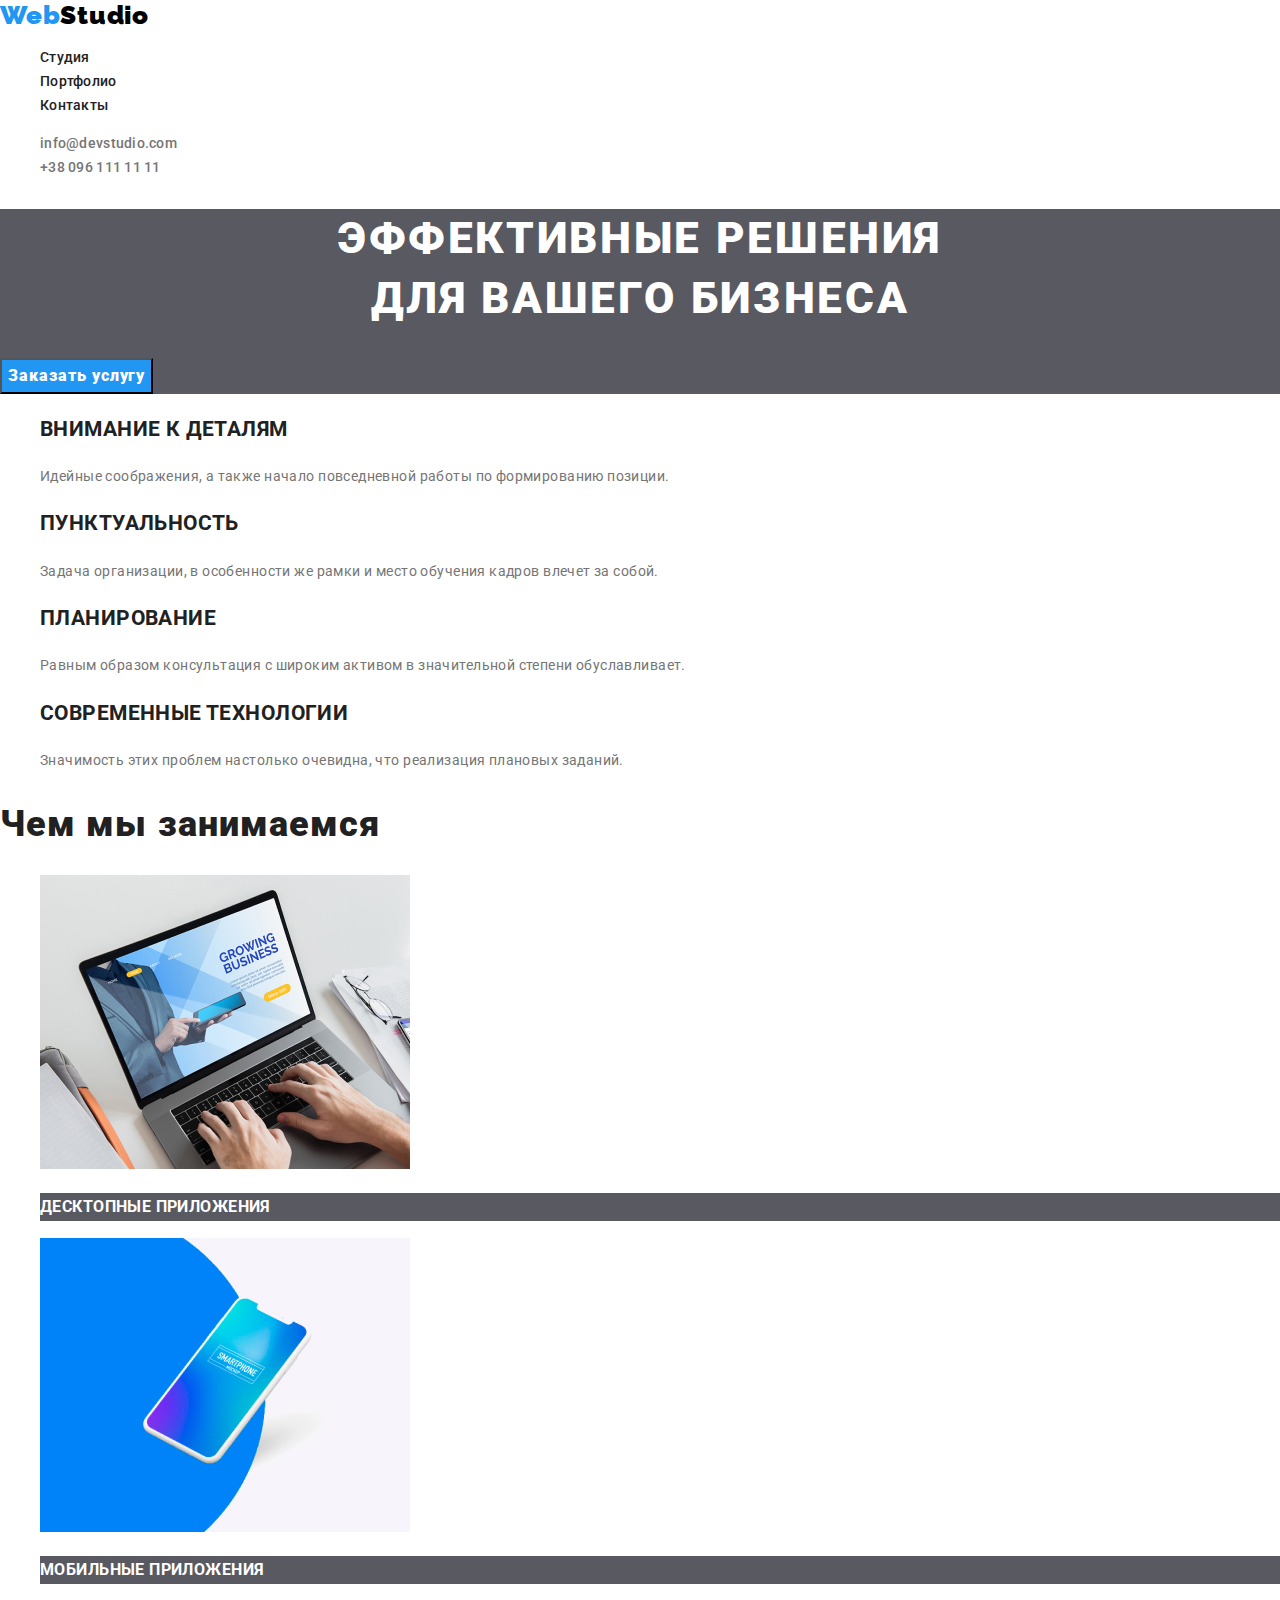
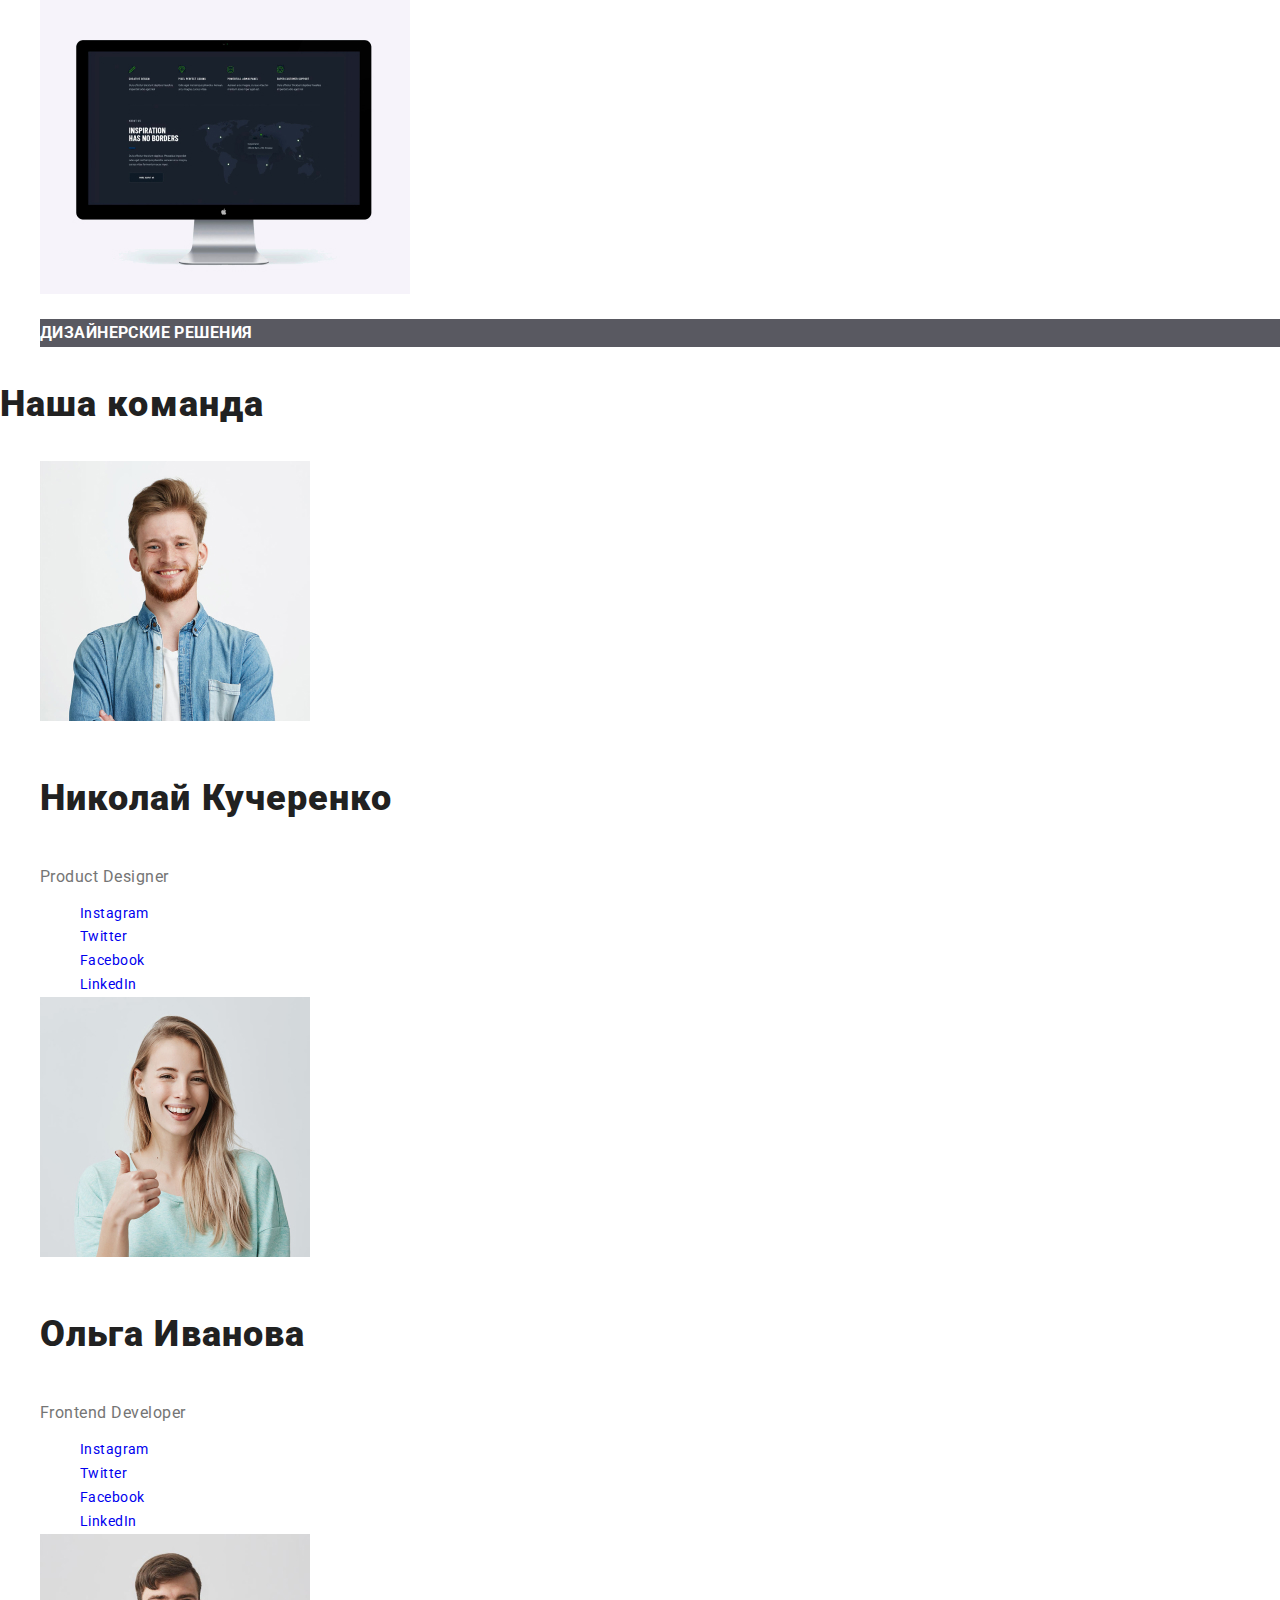
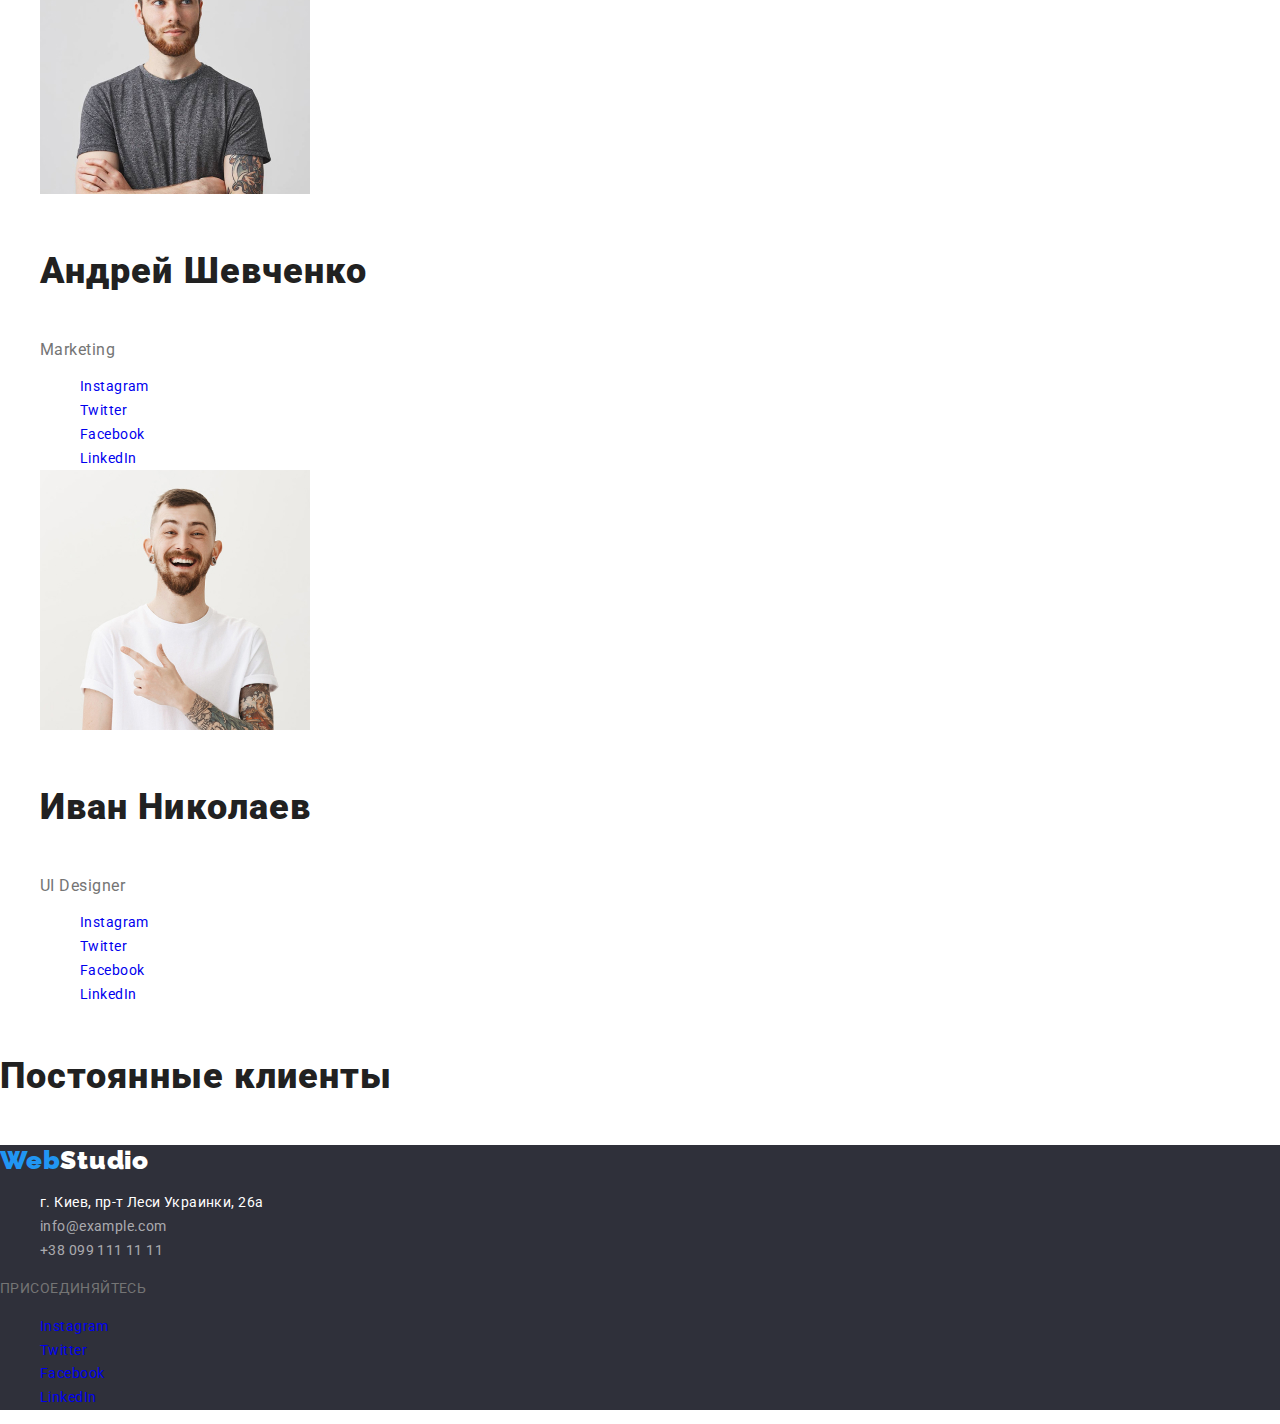
<file: index.html>
<!DOCTYPE html>
<html lang="ru">
  <head>
    <meta charset="UTF-8" />
    <meta name="viewport" content="width=device-width, initial-scale=1.0" />
    <meta http-equiv="X-UA-Compatible" content="ie=edge" />
    <title>WebStudio</title>
    <link rel="stylesheet" href="./CSS/normalize.css" />
    <link
      href="https://fonts.googleapis.com/css2?family=Raleway:wght@700&family=Roboto:wght@400;500;700;900&display=swap"
      rel="stylesheet"
    />
    <link rel="stylesheet" href="./CSS/styles.css" />
  </head>

  <body>
    <!--Шапка сайта-->
    <header class="page-haeder">
      <a href="./index.html" class="log-ty"
        ><span class="logo">Web</span><span class="logotype">Studio</span></a
      >
      <nav class="navigation">
        <ul class="site-nav list">
          <li class="nav-item">
            <a href="./index.html" class="nav-link">Студия</a>
          </li>
          <li class="nav-item">
            <a href="./portfolio.html" class="nav-link">Портфолио</a>
          </li>
          <li class="nav-item"><a href="" class="nav-link">Контакты</a></li>
        </ul>
      </nav>
      <ul class="contacts list">
        <li>
          <a href="mailto:info@devstudio.com" class="contacts-link"
            >info@devstudio.com</a
          >
        </li>
        <li>
          <a href="tel:+380961111111" class="contacts-link"
            >+38 096 111 11 11</a
          >
        </li>
      </ul>
    </header>

    <main>
      <!--Герой-->
      <section class="hero">
        <div>
          <h1 class="hero-title">
            Эффективные решения <br />
            для вашего бизнеса
          </h1>
          <button class="hero-btn">Заказать услугу</button>
        </div>
      </section>

      <!--Преимущества-->
      <section class="section">
        <div>
          <ul class="features list">
            <li>
              <h2 class="title white-title">ВНИМАНИЕ К ДЕТАЛЯМ</h2>
              <p class="features-discription">
                Идейные соображения, а также начало повседневной работы по
                формированию позиции.
              </p>
            </li>
            <li>
              <h2 class="title white-title">ПУНКТУАЛЬНОСТЬ</h2>
              <p class="features-discription">
                Задача организации, в особенности же рамки и место обучения
                кадров влечет за собой.
              </p>
            </li>
            <li>
              <h2 class="title white-title">ПЛАНИРОВАНИЕ</h2>
              <p class="features-discription">
                Равным образом консультация с широким активом в значительной
                степени обуславливает.
              </p>
            </li>
            <li>
              <h2 class="title white-title">СОВРЕМЕННЫЕ ТЕХНОЛОГИИ</h2>
              <p class="features-discription">
                Значимость этих проблем настолько очевидна, что реализация
                плановых заданий.
              </p>
            </li>
          </ul>
        </div>
      </section>

      <!--Чем мы занимаемся-->
      <section class="section">
        <div>
          <h2 class="section-title">Чем мы занимаемся</h2>
          <ul class="list">
            <li>
              <img src="./images/img.jpg" width="370" height="294" alt="" />
              <h3 class="title">ДЕСКТОПНЫЕ ПРИЛОЖЕНИЯ</h3>
            </li>
            <li>
              <img src="./images/box.jpg" width="370" height="294" alt="" />
              <h3 class="title">МОБИЛЬНЫЕ ПРИЛОЖЕНИЯ</h3>
            </li>
            <li>
              <img src="./images/img1.jpg" width="370" height="294" alt="" />
              <h3 class="title">ДИЗАЙНЕРСКИЕ РЕШЕНИЯ</h3>
            </li>
          </ul>
        </div>
      </section>

      <!--Наша команда-->
      <section class="section">
        <h3 class="section-title">Наша команда</h3>
        <ul class="teams list">
          <li>
            <img src="./images/Nikolay.jpg" width="270" height="260" alt="" />
            <h4 class="section-title">Николай Кучеренко</h4>
            <p class="teams-profes">Product Designer</p>
            <ul class="social list">
              <li class="social-item">
                <a
                  href="#"
                  class="social-link"
                  target="_blank"
                  rel="noopener noreferrer"
                  aria-label="ссылка на Инстаграм"
                  >Instagram</a
                >
              </li>
              <li class="social-item">
                <a
                  href="#"
                  class="social-link"
                  target="_blank"
                  rel="noopener noreferrer"
                  aria-label="ссылка на Твиттер"
                  >Twitter</a
                >
              </li>
              <li class="social-item">
                <a
                  href="#"
                  class="social-link"
                  target="_blank"
                  rel="noopener noreferrer"
                  aria-label="ссылка на Фэйсбук"
                  >Facebook</a
                >
              </li>
              <li class="social-item">
                <a
                  href="#"
                  class="social-link"
                  target="_blank"
                  rel="noopener noreferrer"
                  aria-label="ссылка на ЛинкедИн"
                  >LinkedIn</a
                >
              </li>
            </ul>
          </li>
          <li>
            <img src="./images/Olga.jpg" width="270" height="260" alt="" />
            <h4 class="section-title">Ольга Иванова</h4>
            <p class="teams-profes">Frontend Developer</p>
            <ul class="social list">
              <li class="social-item">
                <a
                  href="#"
                  class="social-link"
                  target="_blank"
                  rel="noopener noreferrer"
                  aria-label="ссылка на Инстаграм"
                  >Instagram</a
                >
              </li>
              <li class="social-item">
                <a
                  href="#"
                  target="_blank"
                  class="social-link"
                  rel="noopener noreferrer"
                  aria-label="ссылка на Твиттер"
                  >Twitter</a
                >
              </li>
              <li class="social-item">
                <a
                  href="#"
                  target="_blank"
                  class="social-link"
                  rel="noopener noreferrer"
                  aria-label="ссылка на Фэйсбук"
                  >Facebook</a
                >
              </li>
              <li class="social-item">
                <a
                  href="#"
                  class="social-link"
                  target="_blank"
                  rel="noopener noreferrer"
                  aria-label="ссылка на ЛинкедИн"
                  >LinkedIn</a
                >
              </li>
            </ul>
          </li>
          <li>
            <img src="./images/Andrey.jpg" width="270" height="260" alt="" />
            <h4 class="section-title">Андрей Шевченко</h4>
            <p class="teams-profes">Marketing</p>
            <ul class="social list">
              <li class="social-item">
                <a
                  href="#"
                  class="social-link"
                  target="_blank"
                  rel="noopener noreferrer"
                  aria-label="ссылка на Инстаграм"
                  >Instagram</a
                >
              </li>
              <li class="social-item">
                <a
                  href="#"
                  class="social-link"
                  target="_blank"
                  rel="noopener noreferrer"
                  aria-label="ссылка на Твиттер"
                  >Twitter</a
                >
              </li>
              <li class="social-item">
                <a
                  href="#"
                  class="social-link"
                  target="_blank"
                  rel="noopener noreferrer"
                  aria-label="ссылка на Фэйсбук"
                  >Facebook</a
                >
              </li>
              <li class="social-item">
                <a
                  href="#"
                  class="social-link"
                  target="_blank"
                  rel="noopener noreferrer"
                  aria-label="ссылка на ЛинкедИн"
                  >LinkedIn</a
                >
              </li>
            </ul>
          </li>
          <li>
            <img src="./images/Ivan.jpg" width="270" height="260" alt="" />
            <h4 class="section-title">Иван Николаев</h4>
            <p class="teams-profes">UI Designer</p>
            <ul class="social list">
              <li class="social-item">
                <a
                  href="#"
                  class="social-link"
                  target="_blank"
                  rel="noopener noreferrer"
                  aria-label="ссылка на Инстаграм"
                  >Instagram</a
                >
              </li>
              <li class="social-item">
                <a
                  href="#"
                  class="social-link"
                  target="_blank"
                  rel="noopener noreferrer"
                  aria-label="ссылка на Твиттер"
                  >Twitter</a
                >
              </li>
              <li class="social-item">
                <a
                  href="#"
                  class="social-link"
                  target="_blank"
                  rel="noopener noreferrer"
                  aria-label="ссылка на Фэйсбук"
                  >Facebook</a
                >
              </li>
              <li class="social-item">
                <a
                  href="#"
                  class="social-link"
                  target="_blank"
                  rel="noopener noreferrer"
                  aria-label="ссылка на ЛинкедИн"
                  >LinkedIn</a
                >
              </li>
            </ul>
          </li>
        </ul>
      </section>

      <!--Клиенты-->
      <section class="section">
        <h4 class="section-title">Постоянные клиенты</h4>
      </section>
    </main>

    <!--Футер-->
    <footer class="footer">
      <a href="./index.html" class="log-ty"
        ><span class="logo">Web</span
        ><span class="logotype white-logo">Studio</span></a
      >
      <address>
        <ul class="address-contact list">
          <li class="address-contact-item">
            <a href="" class="address-link">г. Киев, пр-т Леси Украинки, 26a</a>
          </li>
          <li class="address-contact-item">
            <a href="mailto:info@example.com" class="address-link contact"
              >info@example.com</a
            >
          </li>
          <li class="address-contact-item">
            <a href="tel:+380991111111" class="address-link contact"
              >+38 099 111 11 11</a
            >
          </li>
        </ul>
      </address>

      <span>ПРИСОЕДИНЯЙТЕСЬ</span>
      <ul class="social list">
        <li class="social-item">
          <a
            href="#"
            class="social-link"
            target="_blank"
            rel="noopener noreferrer"
            aria-label="ссылка на Инстаграм"
            >Instagram</a
          >
        </li>
        <li class="social-item">
          <a
            href="#"
            class="social-link"
            target="_blank"
            rel="noopener noreferrer"
            aria-label="ссылка на Твиттер"
            >Twitter</a
          >
        </li>
        <li class="social-item">
          <a
            href="#"
            class="social-link"
            target="_blank"
            rel="noopener noreferrer"
            aria-label="ссылка на Фэйсбук"
            >Facebook</a
          >
        </li>
        <li class="social-item">
          <a
            href="#"
            class="social-link"
            target="_blank"
            rel="noopener noreferrer"
            aria-label="ссылка на ЛинкедИн"
            >LinkedIn</a
          >
        </li>
      </ul>
    </footer>
  </body>
</html>
</file>
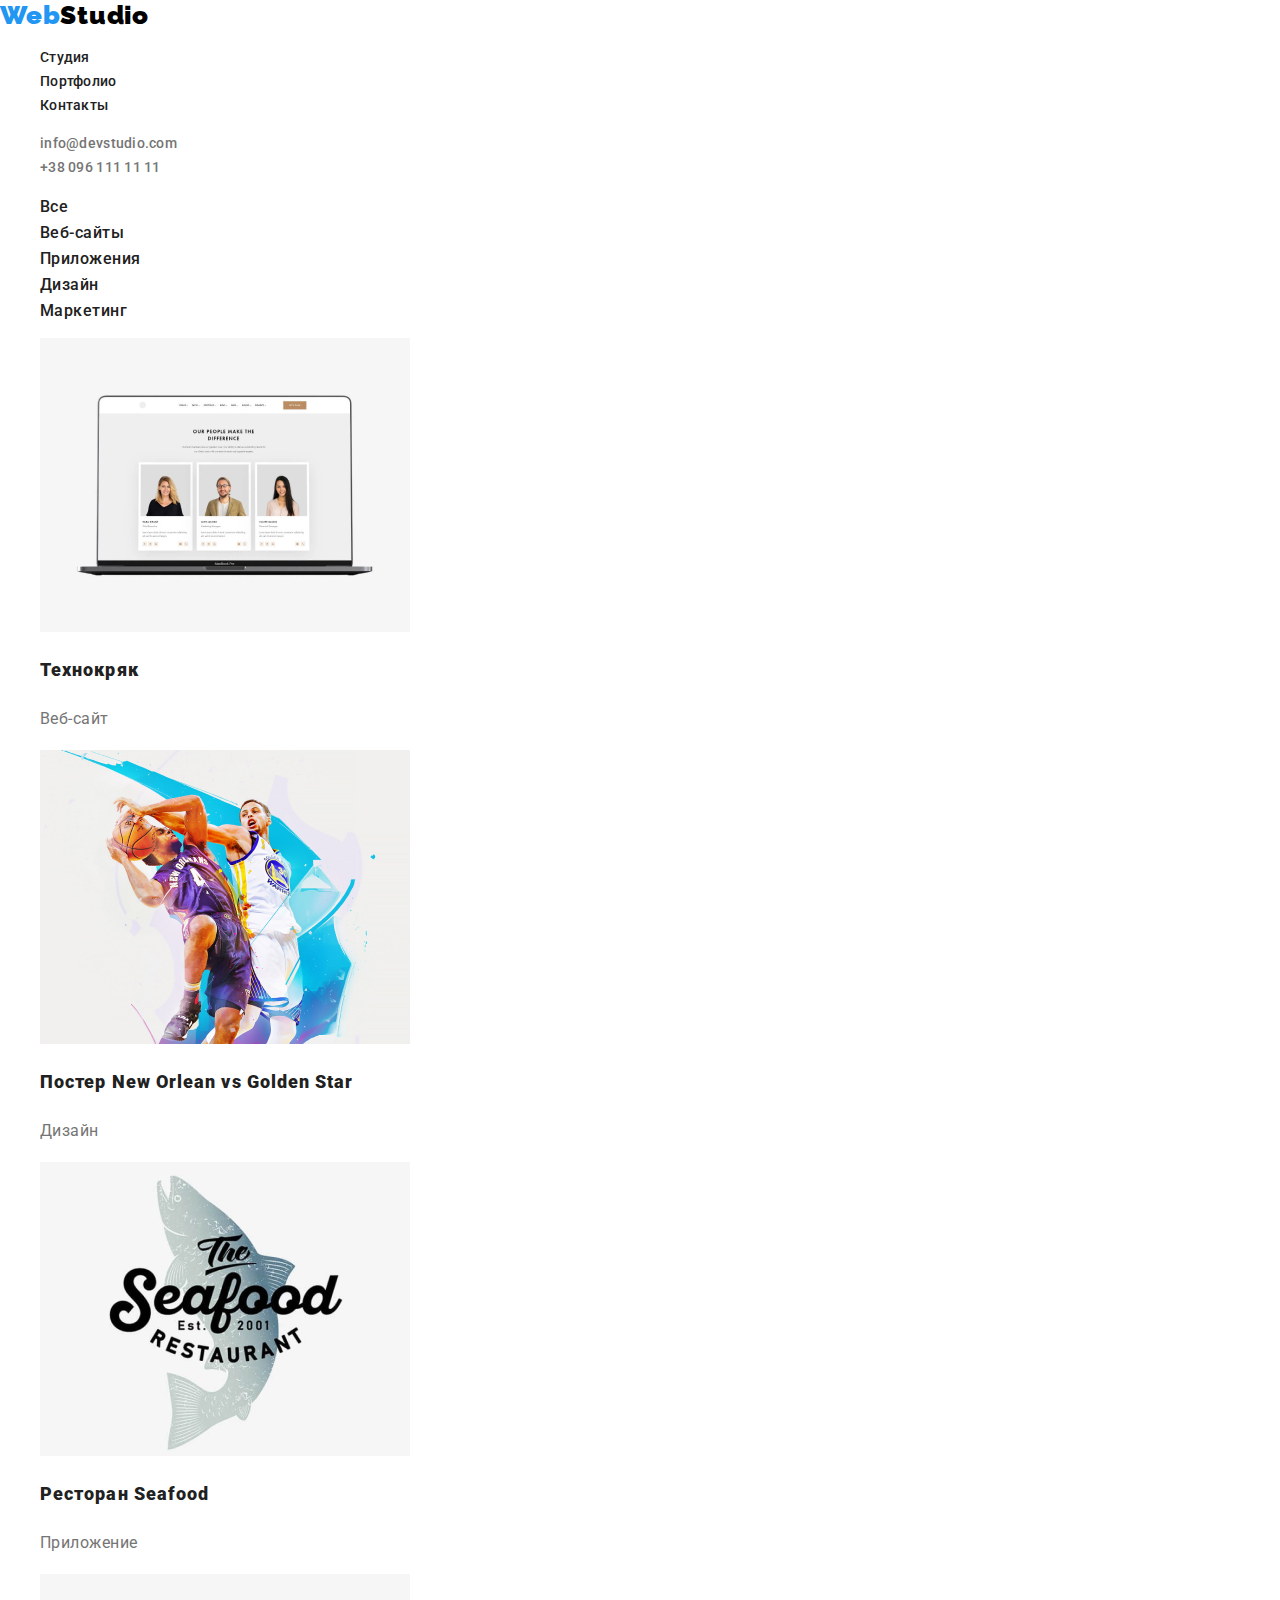
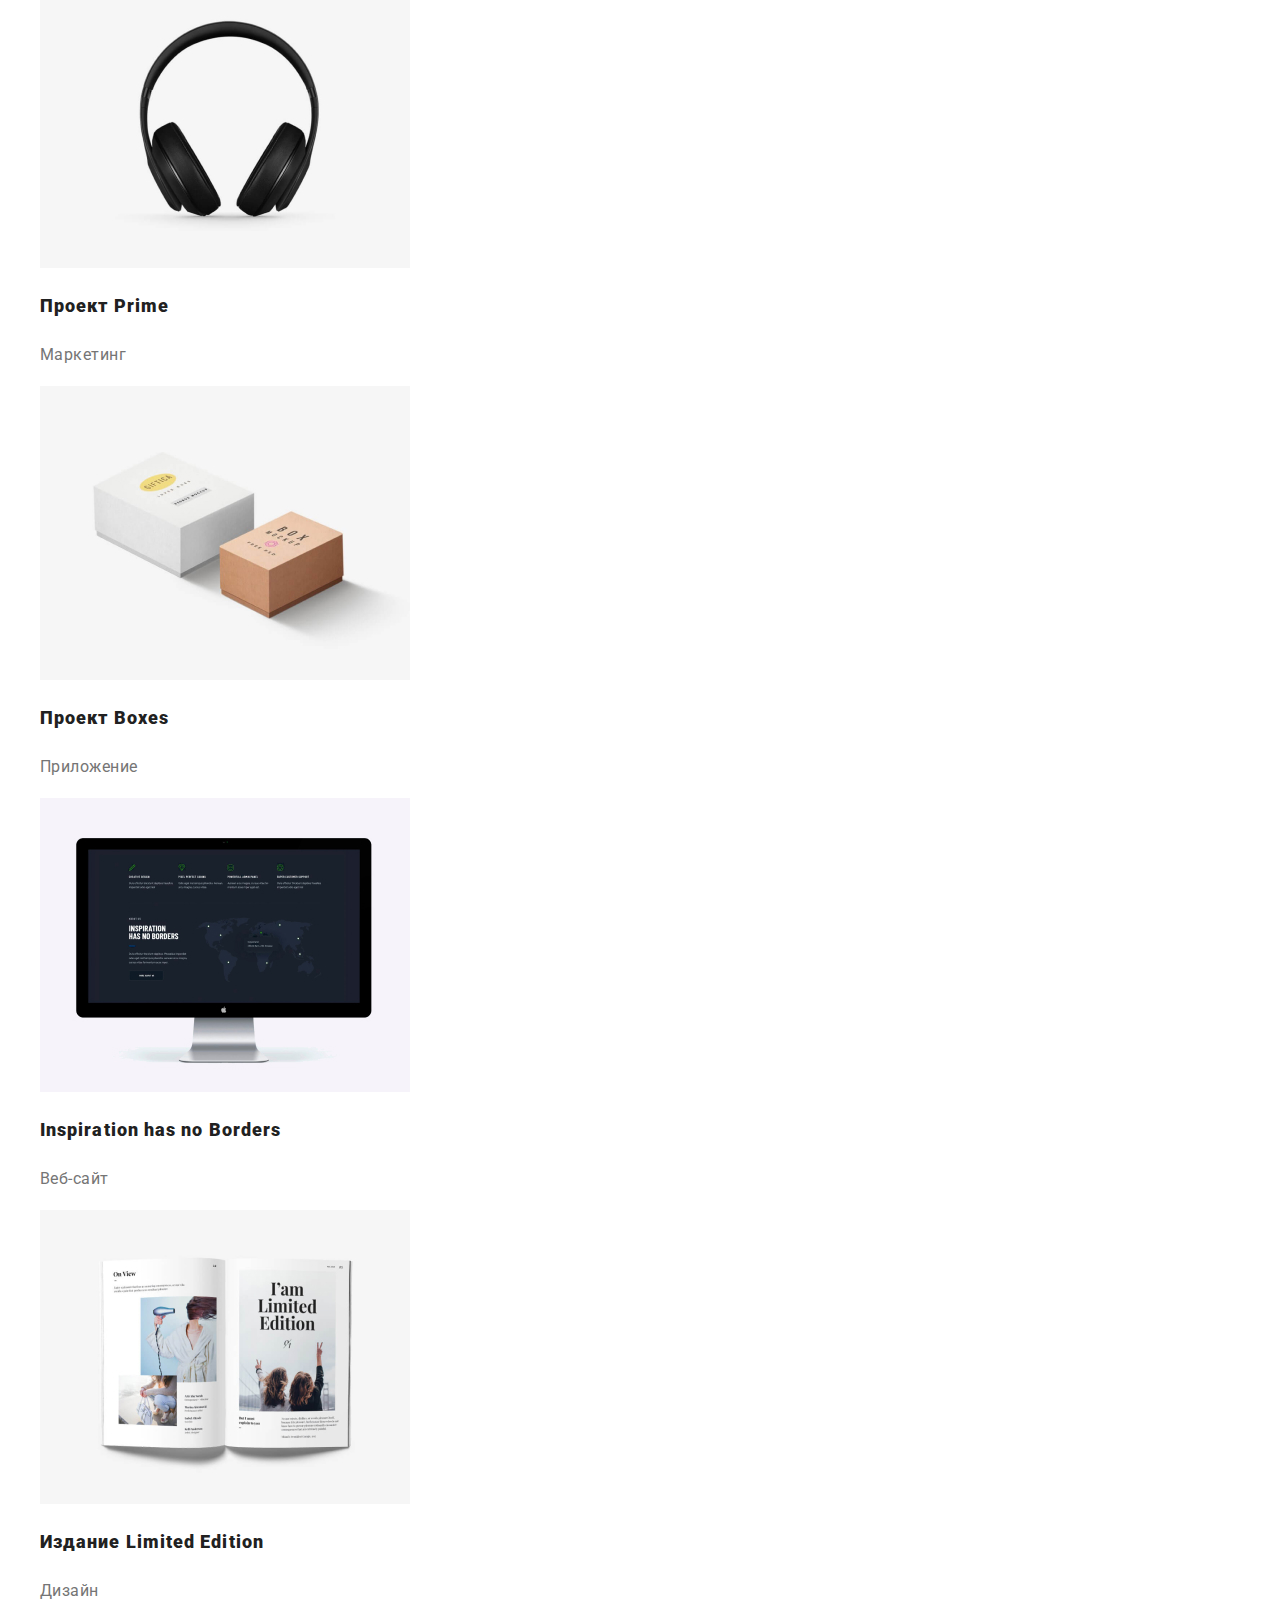
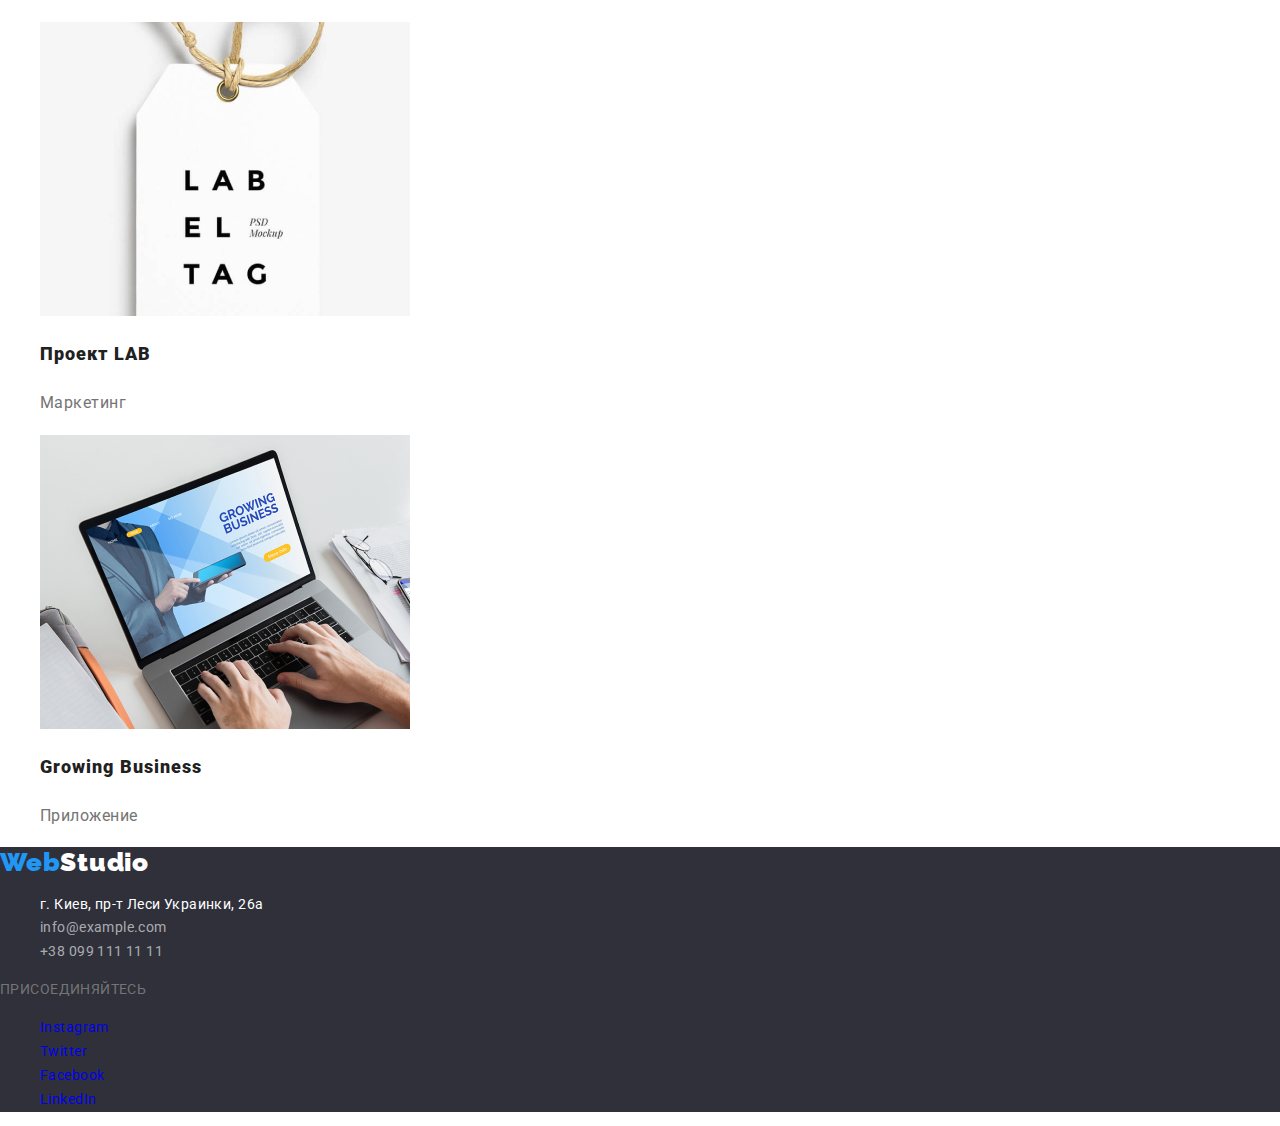
<file: portfolio.html>
<!DOCTYPE html>
<html lang="ru">
  <head>
    <meta charset="UTF-8" />
    <meta name="viewport" content="width=device-width, initial-scale=1.0" />
    <meta http-equiv="X-UA-Compatible" content="ie=edge" />
    <title>Portfolio</title>
    <link rel="stylesheet" href="./CSS/normalize.css" />
    <link
      href="https://fonts.googleapis.com/css2?family=Raleway:wght@700&family=Roboto:wght@400;500;700;900&display=swap"
      rel="stylesheet"
    />
    <link rel="stylesheet" href="./CSS/styles.css" />
  </head>

  <body>
    <!--Шапка сайта-->
    <header class="page-haeder">
      <a href="./portfolio.html" class="log-ty"
        ><span class="logo">Web</span><span class="logotype">Studio</span></a
      >
      <nav class="navigation">
        <ul class="site-nav list">
          <li class="nav-item">
            <a href="./index.html" class="nav-link">Студия</a>
          </li>
          <li class="nav-item">
            <a href="./portfolio.html" class="nav-link">Портфолио</a>
          </li>
          <li class="nav-item"><a href="" class="nav-link">Контакты</a></li>
        </ul>
      </nav>
      <ul class="contacts list">
        <li>
          <a href="mailto:info@devstudio.com" class="contacts-link"
            >info@devstudio.com</a
          >
        </li>
        <li>
          <a href="tel:+380961111111" class="contacts-link"
            >+38 096 111 11 11</a
          >
        </li>
      </ul>
    </header>

    <main>
      <!--Галерея-->
      <section class="gallery">
        <ul class="list">
          <li><a href="#" class="button list">Все</a></li>
          <li><a href="#" class="button list">Веб-сайты</a></li>
          <li><a href="#" class="button list">Приложения</a></li>
          <li><a href="#" class="button list">Дизайн</a></li>
          <li><a href="#" class="button list">Маркетинг</a></li>
        </ul>
        <ul class="list">
          <li>
            <a
              ><img src="./images/tehno.jpg" alt="" width="370" />
              <h1 class="gallery-title">Технокряк</h1>
              <p class="gallery-discription">Веб-сайт</p></a
            >
          </li>
          <li>
            <a
              ><img src="./images/poster.jpg" alt="" width="370" />
              <h1 class="gallery-title">Постер New Orlean vs Golden Star</h1>
              <p class="gallery-discription">Дизайн</p></a
            >
          </li>
          <li>
            <a
              ><img src="./images/seafood.jpg" alt="" width="370" />
              <h1 class="gallery-title">Ресторан Seafood</h1>
              <p class="gallery-discription">Приложение</p></a
            >
          </li>
          <li>
            <a
              ><img src="./images/prime.jpg" alt="" width="370" />
              <h1 class="gallery-title">Проект Prime</h1>
              <p class="gallery-discription">Маркетинг</p></a
            >
          </li>
          <li>
            <a
              ><img src="./images/boxes.jpg" alt="" width="370" />
              <h1 class="gallery-title">Проект Boxes</h1>
              <p class="gallery-discription">Приложение</p></a
            >
          </li>
          <li>
            <a
              ><img src="./images/comp.jpg" alt="" width="370" />
              <h1 class="gallery-title">Inspiration has no Borders</h1>
              <p class="gallery-discription">Веб-сайт</p></a
            >
          </li>
          <li>
            <a
              ><img src="./images/edition.jpg" alt="" width="370" />
              <h1 class="gallery-title">Издание Limited Edition</h1>
              <p class="gallery-discription">Дизайн</p></a
            >
          </li>
          <li>
            <a
              ><img src="./images/lab.jpg" alt="" width="370" />
              <h1 class="gallery-title">Проект LAB</h1>
              <p class="gallery-discription">Маркетинг</p></a
            >
          </li>
          <li>
            <a
              ><img src="./images/business.jpg" alt="" width="370" />
              <h1 class="gallery-title">Growing Business</h1>
              <p class="gallery-discription">Приложение</p></a
            >
          </li>
        </ul>
      </section>
    </main>

    <!--Футер-->
    <footer class="footer">
      <a href="./index.html" class="log-ty"
        ><span class="logo">Web</span
        ><span class="logotype white-logo">Studio</span></a
      >
      <address>
        <ul class="address-contact list">
          <li class="address-contact-item">
            <a href="" class="address-link">г. Киев, пр-т Леси Украинки, 26a</a>
          </li>
          <li class="address-contact-item">
            <a href="mailto:info@example.com" class="address-link contact"
              >info@example.com</a
            >
          </li>
          <li class="address-contact-item">
            <a href="tel:+380991111111" class="address-link contact"
              >+38 099 111 11 11</a
            >
          </li>
        </ul>
      </address>

      <span>ПРИСОЕДИНЯЙТЕСЬ</span>
      <ul class="social list">
        <li class="social-item">
          <a
            href="#"
            class="social-link"
            target="_blank"
            rel="noopener noreferrer"
            aria-label="ссылка на Инстаграм"
            >Instagram</a
          >
        </li>
        <li class="social-item">
          <a
            href="#"
            class="social-link"
            target="_blank"
            rel="noopener noreferrer"
            aria-label="ссылка на Твиттер"
            >Twitter</a
          >
        </li>
        <li class="social-item">
          <a
            href="#"
            class="social-link"
            target="_blank"
            rel="noopener noreferrer"
            aria-label="ссылка на Фэйсбук"
            >Facebook</a
          >
        </li>
        <li class="social-item">
          <a
            href="#"
            class="social-link"
            target="_blank"
            rel="noopener noreferrer"
            aria-label="ссылка на ЛинкедИн"
            >LinkedIn</a
          >
        </li>
      </ul>
    </footer>
  </body>
</html>
</file>
<file: CSS/styles.css>
:root {
  --primary-text-color: #757575;
  --white-color: #ffffff;
  --accent-color: #2196f3;
  --dark-color: #212121;
  --black-color: #000000;
  --background-color: rgba(47, 48, 58, 0.8);
  --cont-color: rgba(255, 255, 255, 0.6);
  --footer-color: #2f303a;
}

/*font-family: 'Raleway', sans-serif;
font-family: 'Roboto', sans-serif;*/

body {
  background-color: var(--white-color);
  font-family: "Roboto", sans-serif;
  font-size: 14px;
  line-height: 1.71;
  letter-spacing: 0.03em;
  color: var(--primary-text-color);
}

.list {
  list-style: none;
}

.log-ty {
  text-decoration: none;
}

.logo {
  font-family: "Raleway", sans-serif;
  font-weight: 900;
  font-size: 26px;
  line-height: 1.19;
  letter-spacing: 0.03em;
  text-decoration: none;
  color: var(--accent-color);
}

.logotype {
  font-family: "Raleway", sans-serif;
  font-weight: 900;
  font-size: 26px;
  line-height: 1.19;
  letter-spacing: 0.03em;
  text-decoration: none;
  color: var(--black-color);
}

.site-nav .nav-link {
  font-weight: 500;
  font-size: 14px;
  line-height: 1.14;
  letter-spacing: 0.02em;
  text-decoration: none;
  color: var(--dark-color);
}

.site-nav .nav-link:hover,
.site-nav .nav-link:focus {
  color: var(--accent-color);
}

.contacts .contacts-link {
  font-weight: 500;
  font-size: 14px;
  line-height: 1.14;
  letter-spacing: 0.02em;
  text-decoration: none;
  color: var(--primary-text-color);
}

.contacts-link:hover,
.contacts-link:focus,
.social-link:hover,
.social-link:focus,
.address-link:hover,
.address-link:focus {
  color: var(--accent-color);
}

/*Hero*/

.hero {
  background: var(--background-color);
}

.hero-title {
  font-weight: 900;
  font-size: 44px;
  line-height: 1.36;
  text-align: center;
  letter-spacing: 0.06em;
  text-transform: uppercase;
  color: var(--white-color);
}

.hero-btn {
  background: var(--accent-color);
  font-weight: 900;
  font-size: 16px;
  line-height: 1.88;
  align-items: center;
  text-align: center;
  letter-spacing: 0.06em;
  text-decoration: none;
  color: var(--white-color);
}

/*Section*/

.section-title {
  font-weight: 900;
  font-size: 36px;
  line-height: 1.17;
  letter-spacing: 0.03em;
  color: var(--dark-color);
}

.title {
  background: var(--background-color);
  color: var(--white-color);
}

.white-title {
  background: var(--white-color);
}

/*Features*/

.features .title {
  color: var(--dark-color);
}

.features-discription {
  font-size: 14px;
  line-height: 1.71;
  letter-spacing: 0.03em;
}

/*Teams*/

.teams-profes {
  font-size: 16px;
  line-height: 1.19;
  letter-spacing: 0.03em;
}

/*Gallery*/

.button {
  font-family: inherit;
  font-weight: 500;
  font-size: 16px;
  line-height: 1.63;
  text-align: center;
  letter-spacing: 0.03em;
  text-decoration: none;
  color: var(--dark-color);
}

.button:hover,
.button:focus {
  background-color: var(--accent-color);
  color: var(--white-color);
}

.gallery-title {
  font-weight: 900;
  font-size: 18px;
  line-height: 2;
  letter-spacing: 0.06em;
  color: var(--dark-color);
}

.gallery-discription {
  font-size: 16px;
  line-height: 1.88;
  letter-spacing: 0.03em;
  color: var(--primary-text-color);
}

/*Footer*/

.white-logo {
  color: var(--white-color);
}

.social-link {
  text-decoration: none;
}

.address-link {
  font-style: normal;
  font-size: 14px;
  line-height: 1.71;
  letter-spacing: 0.03em;
  text-decoration: none;
  color: var(--white-color);
}

.contact {
  color: var(--cont-color);
}

.footer {
  background: var(--footer-color);
}
</file>
